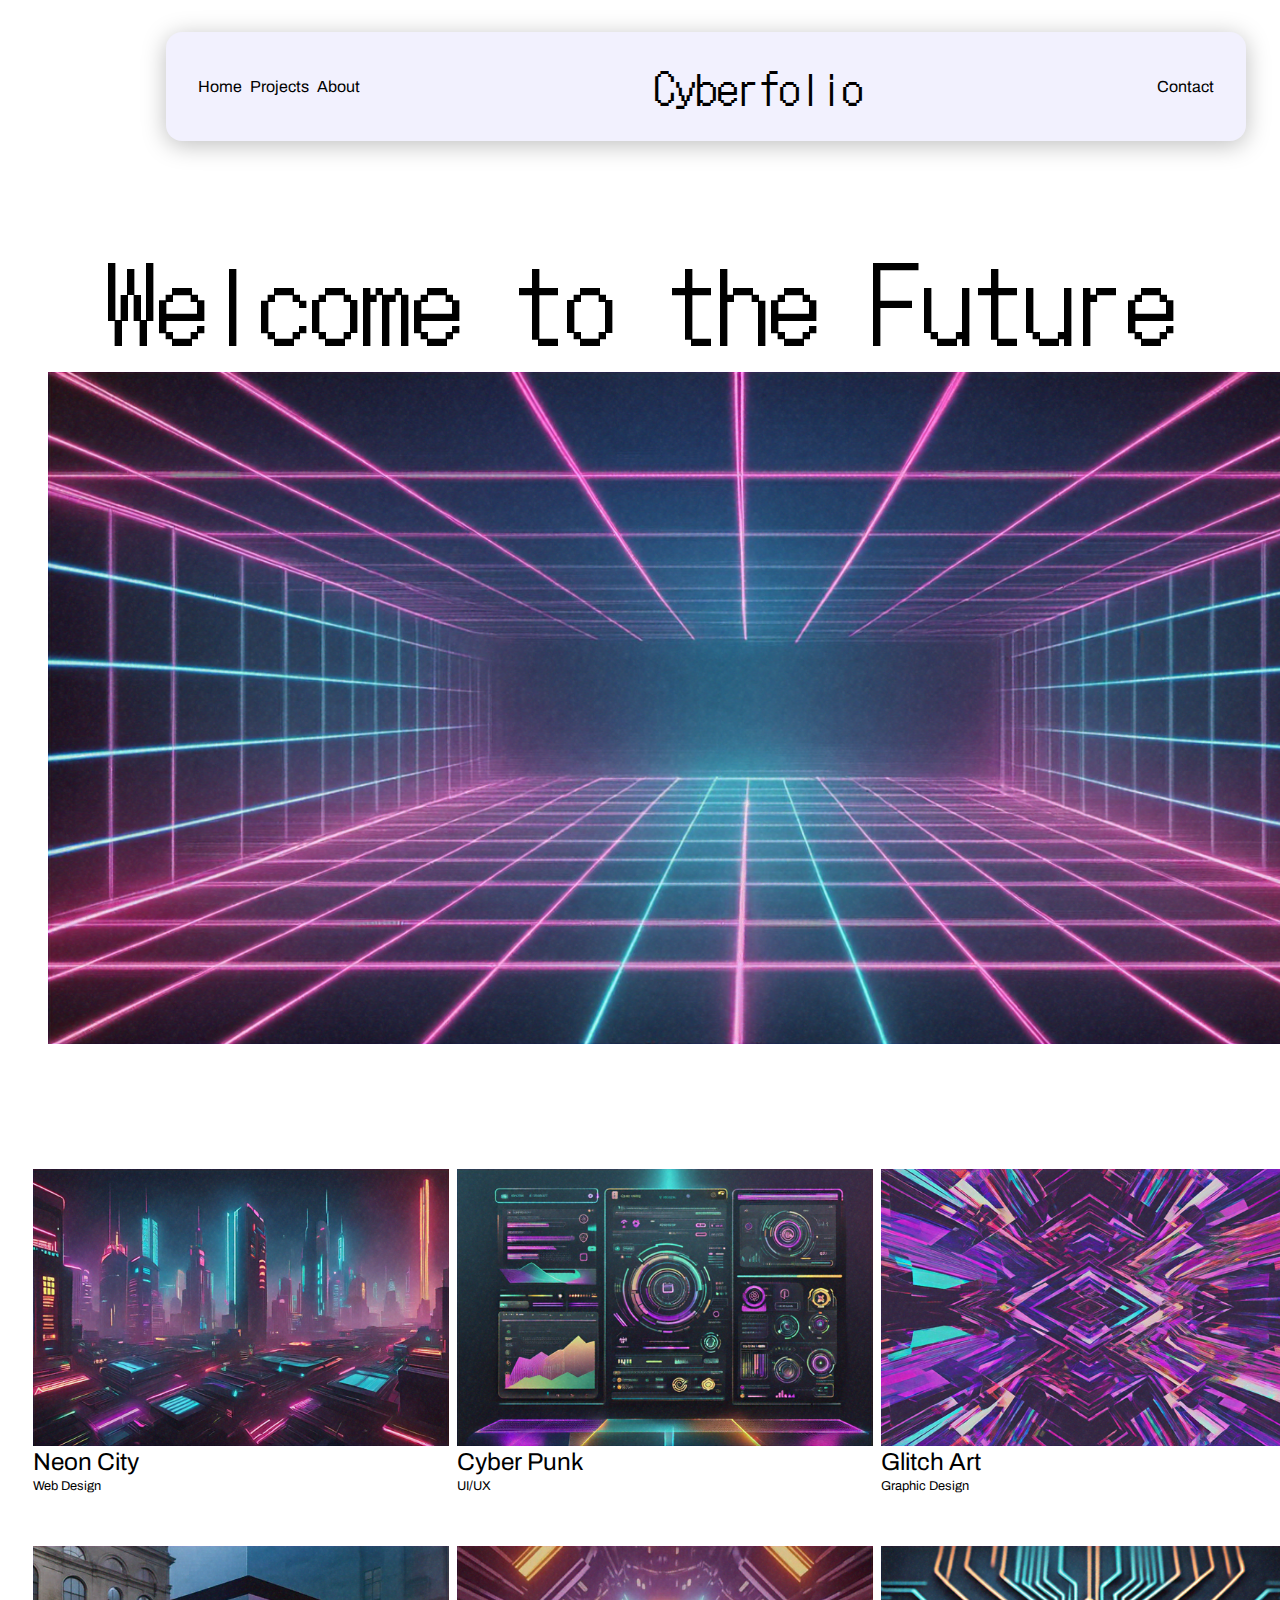
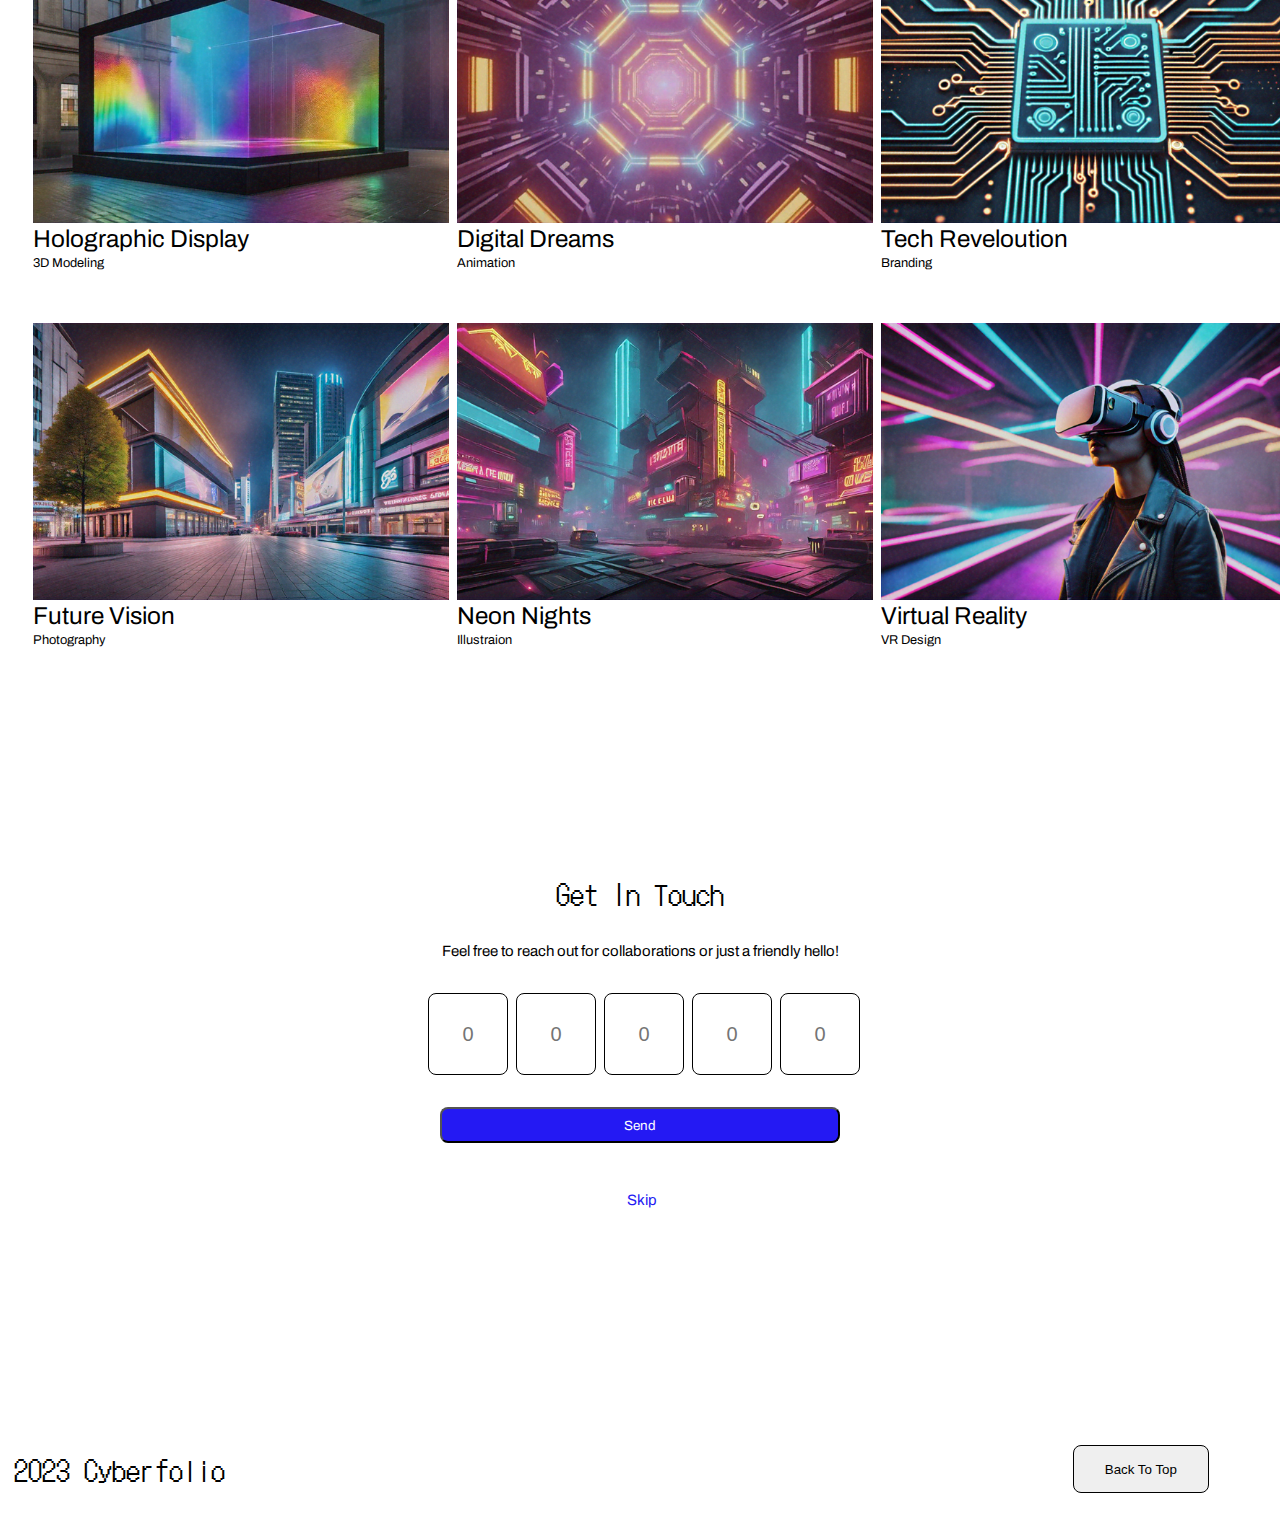
<file: index.html>
<!DOCTYPE html>
<html lang="en">
<head>
    <meta charset="UTF-8">
    <meta name="viewport" content="width=1440px, initial-scale=1.0">
    <link rel="stylesheet" type="text/css" href="styles.css">
</head>
<body>
    <div class="header">
        <nav>
            <div class="buttons">
                <div class="home">Home</div>
                <div class="projects">Projects</div>
                <div class="about">About</div>
    
            </div>
            <div class="heading" >Cyberfolio</div>
            <div class="contact">Contact</div>
    
        </nav>
    </div>

    <div class="main">
        <div class="welcome">Welcome to the Future</div>
        <img src="1st.png" alt="Girl in a jacket" height="672" class="big-img">
        
    </div>

    <div class="images">
       <div class="imgs"> <img src="neoncity.png" alt="neoncity" width="416px" height="277px"><div class="image-name">Neon City</div> <div class="image-desc">Web Design</div></div>
        <div class="imgs"><img src="cyberpunk.png" alt="cyberpunk" width="416px" height="277px"><div class="image-name">Cyber Punk</div> <div class="image-desc">UI/UX</div></div>
        <div class="imgs"><img src="glitchart.png" alt="glitchart" width="416px" height="277px"><div class="image-name">Glitch Art</div> <div class="image-desc">Graphic Design</div></div>
       <div class="imgs">  <img src="holographic.png" alt="holographic" width="416px" height="277px"><div class="image-name">Holographic Display</div> <div class="image-desc">3D Modeling</div></div>
       <div class="imgs"> <img src="digitaldream.png" alt="digitaldream" width="416px" height="277px"><div class="image-name">Digital Dreams</div> <div class="image-desc">Animation</div></div>
       <div class="imgs"> <img src="teachreveloution.png" alt="teachreveloution" width="416px" height="277px"><div class="image-name">Tech Reveloution</div> <div class="image-desc">Branding</div></div>
       <div class="imgs"> <img src="futurevision.png" alt="futurevision" width="416px" height="277px"><div class="image-name">Future Vision</div> <div class="image-desc">Photography</div></div>
       <div class="imgs"> <img src="neonnights.png" alt="neonnights" width="416px" height="277px"><div class="image-name">Neon Nights</div> <div class="image-desc">Illustraion</div></div>
      <div class="imgs"> <img src="vrreality.png" alt="vrreality" width="416px" height="277px"><div class="image-name">Virtual Reality</div> <div class="image-desc">VR Design</div></div>
   
    </div>
    <div class="biggg">
        <div class="instruction">
            <div class="getintouch">Get In Touch</div>
            <div class="text">Feel free to reach out for collaborations or just a friendly hello!</div>
        
            <div class="inputs">
                <input type="text" id="fname" placeholder="0">
                <input type="text" id="fname" placeholder="0" >
                <input type="text" id="fname" placeholder="0">
                <input type="text" id="fname" placeholder="0">
                <input type="text" id="fname" placeholder="0">
               
            </div>
            <button class="button">Send</button>
            <p class="skip">Skip</p>
        </div>
    </div>


    <footer >
        <p class="foot">2023 Cyberfolio</p>
        <button class="back">Back To Top</button>
      </footer>
</body>
</html>
</file>
<file: styles.css>
@font-face {
    font-family: "dot";
    src: url(DotGothic16/DotGothic16-Regular.ttf);
}
@font-face {
    font-family: "archio";
    src: url(Archivo/Archivo-VariableFont_wdth\,wght.ttf);
}
nav  {
    display: flex;
    justify-content: space-between;
    background-color: rgba(36, 25, 243, 0.06);
    padding: 24px 32px;
    border: 1px;
    border-radius: 16px;
    box-shadow: 0 4px 24px 0px rgb(190, 190, 190);
    align-items: center;


}
.main{
    padding: 96px 0px;
}
.buttons{
    display: flex;
    gap: 8px;
    font-family: 'archio';

}
.heading{
    font-family: 'dot';
    font-weight: 400px;
    font-size: 42px;
}
.contact{
    font-family: 'archio';
}
.header{
    width: 1080px;
    padding : 24px 32px;
    height: 72px;
    margin-left: 10%;
   
     

}

.welcome{
    font-family: 'dot';
    font-weight: 400px;
    font-size: 8vw;
    text-align: center;
    justify-content: center;
    letter-spacing: -2%;
    
}
.big-img{
    width: 1344px;
    height: 672px;
    border: 1px;
    margin: 0 0 0 40px;
   
}

.images {
    display: grid;
    grid-template-columns: repeat(3,1fr);
    grid-template-rows: repeat(3,1fr);
    gap: 8px;
    width: 100%;
    row-gap: 48px;
    margin: 25px;
    

}
.instruction{
    display: grid;
    gap: 32px;
    width: 100%;
    justify-items: center;

    
}
.getintouch{
    font-family: 'dot';
    font-weight: 400px;
    font-size: 28px;
    text-align: center;
    line-height: 32px;

}
.text{
    font-family: 'archio';
    font-weight: 400px;
    font-size: 15px;
    line-height: 20px;
    text-align: center;

}
.button{
    background-color:rgba(36, 25, 243, 1) ;
    padding: 8px 16px;
    border-radius: 8px;
    width: 400px;
    height: 36px;
    color: rgba(255, 255, 255, 1);
    font-family: 'archio';
}
.button:hover{
    transform: scale(1.1); 
}
.imgs:hover{
    transform: scale(1.1) ; 
}
.foot{
    font-family: 'dot';
    font-size: 28px;
    line-height: 32px;
    margin-left: 0.5%;


}
.back{
    padding: 12px 24px;
    border-radius: 8px;
    width: 136px;
    height: 48px;
    border: solid 1px;
    align-items: end;
    margin-right: 5%;;
    margin-left: auto;

}
.inputs{
    display: flex;
    justify-content: center;
}
.in{
    padding: 8px 16px;
    border: 1px solid;
    border-radius: 8px;
    width: 56px;
    height: 64px;
}
#fname{
    width: 46px;
    height:64px ;
    margin-left: 8px;
    border: 1px solid rgba(0, 0, 0, 1);
    border-radius: 8px;
    padding: 8px 16px;
    text-align: center;
    font-size: 20px;

}
.skip{
    width: 26px;
    height: 20px;
    font-family: 'archio';
    font-weight: 500px;
    font-size: 15px;
    line-height: 20px;
    color: rgba(36, 25, 243, 1);
}
footer{
    width: 100%;
    display: flex;
    align-items: center;
}
.image-name{
    font-family: 'archio';
    font-weight: 400px;
    font-size: 1.9vw;
    line-height: 24px;
}
.image-desc{
    font-family: 'archio';
    font-weight: 400px;
    font-size: 1vw;
    line-height: 24px;
}
.biggg{
    padding: 200px;
}
</file>
